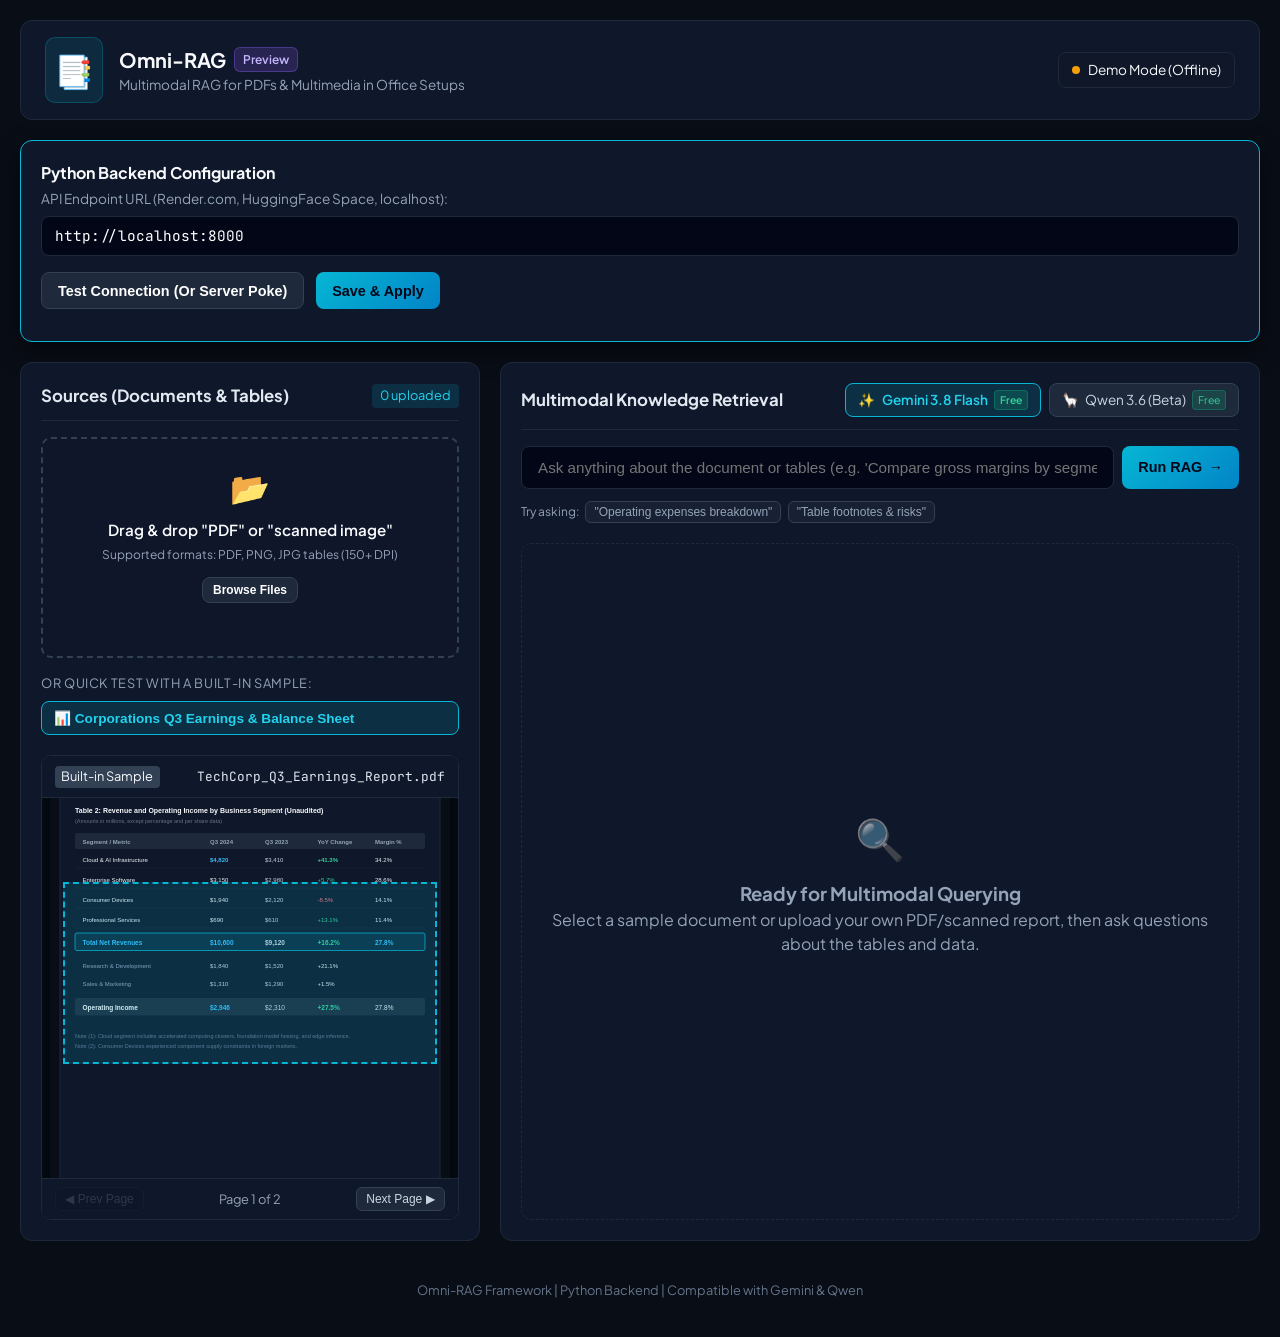
<file: docs/index.html>
<!DOCTYPE html>
<html lang="en">
<head>
  <meta charset="UTF-8">
  <meta name="viewport" content="width=device-width, initial-scale=1.0">
  <title>Omni-RAG | Multimodal RAG GitHub Pages</title>
  <meta name="description" content="Omni-RAG is a Multimodal RAG system made using Python, FastAPI, and Web Stack.">
  <link rel="preconnect" href="https://fonts.googleapis.com">
  <link rel="preconnect" href="https://fonts.gstatic.com" crossorigin>
  <link href="https://fonts.googleapis.com/css2?family=JetBrains+Mono:wght@400;500;600&family=Plus+Jakarta+Sans:wght@400;500;600;700;800&display=swap" rel="stylesheet">
  <link rel="stylesheet" href="./style.css">
</head>
<body>
  <div class="app-container">
    <!-- Top Navigation -->
    <header class="header">
      <div class="logo-area">
        <div class="logo-icon">📑</div>
        <div>
          <h1 class="logo-title">Omni-RAG <span class="badge">Preview</span></h1>
          <p class="logo-subtitle">Multimodal RAG for PDFs & Multimedia in Office Setups</p>
        </div>
      </div>

      <div class="header-actions">
        <div class="backend-status" id="backendStatus">
          <span class="status-dot"></span>
          <span id="backendStatusText">Backend Status ...</span>
        </div>
      </div>
    </header>

    <!-- Settings Modal/Panel -->
    <div class="settings-panel" id="settingsPanel">
      <div class="settings-card">
        <h3>Python Backend Configuration</h3>
        <div class="form-group">
          <label for="backendUrlInput">API Endpoint URL (Render.com, HuggingFace Space, localhost):</label>
          <input type="url" id="backendUrlInput" value="http://localhost:8000" placeholder="https://omni-rag-api.onrender.com">
        </div>
        <div class="settings-actions">
          <button class="btn btn-secondary" id="testConnectionBtn">Test Connection (Or Server Poke)</button>
          <button class="btn btn-primary" id="saveSettingsBtn">Save & Apply</button>
        </div>
        <div id="testResult" class="test-result"></div>
      </div>
    </div>

    <!-- Main Workspace -->
    <main class="main-layout">
      <!-- Left Column: Document Upload & Sample Selector -->
      <section class="panel left-panel">
        <div class="panel-header">
          <h2>Sources (Documents & Tables)</h2>
          <span class="counter" id="docCount">0 loaded</span>
        </div>

        <!-- Upload Area -->
        <div class="drop-zone" id="dropZone">
          <input type="file" id="fileInput" accept=".pdf,.png,.jpg,.jpeg,.webp" class="file-input">
          <div class="drop-content">
            <div class="upload-icon">📂</div>
            <p class="drop-title">Drag & drop "PDF" or "scanned image"</p>
            <p class="drop-sub">Supported formats: PDF, PNG, JPG tables (150+ DPI)</p>
            <button class="btn btn-secondary btn-sm" type="button" onclick="document.getElementById('fileInput').click()">Browse Files</button>
            <div class="upload-status-indicator" id="uploadStatusText"></div>
          </div>
        </div>

        <!-- Uploaded Files List -->
        <div class="uploaded-files-section hidden" id="uploadedFilesSection">
          <div class="samples-header">
            <span>Uploaded Documents &amp; Photos:</span>
          </div>
          <div class="sample-chips" id="uploadedChipsContainer"></div>
        </div>

        <!-- Sample Documents -->
        <div class="samples-section">
          <div class="samples-header">
            <span>Or quick test with a built-in sample:</span>
          </div>
          <div class="sample-chips" id="sampleChipsContainer">
            <button class="sample-chip active" data-sample="financial">
              📊 Corporations Q3 Earnings & Balance Sheet
            </button>
          </div>
        </div>

        <!-- Document Viewer & Table Preview -->
        <div class="doc-preview-card" id="docPreviewCard">
          <div class="doc-info-bar">
            <span class="doc-badge" id="docBadge">Active Document</span>
            <span class="doc-name" id="docName">TechCorp_Q3_Earnings.pdf</span>
          </div>
          <div class="preview-viewport">
            <img id="activeDocImg" src="" alt="Document page preview" class="preview-img">
            <div class="table-overlay-box" id="tableOverlayBox"></div>
          </div>
          <div class="page-nav">
            <button class="nav-btn" id="prevPageBtn">◀ Prev Page</button>
            <span id="pageIndicator" class="page-indicator">Page 1 of 2</span>
            <button class="nav-btn" id="nextPageBtn">Next Page ▶</button>
          </div>
        </div>
      </section>

      <!-- Right Column: Query & Multimodal Insight Viewer -->
      <section class="panel right-panel">
        <div class="panel-header">
          <h2>Multimodal Knowledge Retrieval</h2>
          
          <!-- Model Selector -->
          <div class="model-selector-bar">
            <label class="model-pill">
              <input type="radio" name="model" value="gemini" checked>
              <span class="pill-content">
                <span class="pill-icon">✨</span>
                <span>Gemini 3.8 Flash</span>
                <span class="tag-free">Free</span>
              </span>
            </label>
            <label class="model-pill">
              <input type="radio" name="model" value="llama">
              <span class="pill-content">
                <span class="pill-icon">🦙</span>
                <span>Qwen 3.6 (Beta)</span>
                <span class="tag-free">Free</span>
              </span>
            </label>
          </div>
        </div>

        <!-- Query Input Bar -->
        <form class="query-form" id="queryForm">
          <div class="query-input-wrap">
            <input 
              type="text" 
              id="queryInput" 
              placeholder="Ask anything about the document or tables (e.g. 'Compare gross margins by segment')..."
              autocomplete="off"
            >
            <button type="submit" class="btn btn-primary" id="submitQueryBtn">
              <span>Run RAG</span>
              <span class="btn-arrow">→</span>
            </button>
          </div>
        </form>

        <!-- Quick Question Suggestions -->
        <div class="quick-questions" id="quickQuestions">
          <span class="quick-label">Try asking:</span>
          <button class="quick-btn" data-query="What were the total expenses and which department had the largest increase?">"Operating expenses breakdown"</button>
          <button class="quick-btn" data-query="Summarize all table footnotes and highlight any reported risks or exceptions">"Table footnotes & risks"</button>
        </div>

        <!-- Result / Insight Display -->
        <div class="results-container" id="resultsContainer">
          <div class="welcome-placeholder" id="welcomePlaceholder">
            <div class="placeholder-icon">🔍</div>
            <h3>Ready for Multimodal Querying</h3>
            <p>Select a sample document or upload your own PDF/scanned report, then ask questions about the tables and data.</p>
          </div>

          <!-- Loading state -->
          <div class="loading-state hidden" id="loadingState">
            <div class="spinner"></div>
            <p class="loading-text" id="loadingText">Retrieving visual page chunks and analyzing tables with Multimodal LLM...</p>
          </div>

          <!-- Result Card -->
          <div class="insight-card hidden" id="insightCard">
            <div class="insight-header">
              <div class="insight-meta">
                <span class="badge-success" id="resultModelBadge">✨ Gemini 3.8 Flash</span>
                <span class="guardrail-badge badge-verified" id="guardrailBadge">🛡️ Guardrail Verified</span>
                <span class="latency-text" id="resultLatency">420ms</span>
                <span class="citation-chip" id="resultCitation">Page 1, Table 2</span>
              </div>
              <button class="copy-btn" id="copyResultBtn" title="Copy Answer">📋 Copy</button>
            </div>

            <!-- Answer text -->
            <div class="answer-body" id="answerBody"></div>

            <!-- Extracted Markdown/HTML Table Container -->
            <div class="table-container-wrap" id="tableContainerWrap">
              <div class="table-header-bar">
                <span>📊 Extracted Structured Table</span>
                <button class="btn btn-xs btn-secondary" id="exportCsvBtn">Export CSV</button>
              </div>
              <div class="table-scroll" id="extractedTableArea"></div>
            </div>

            <!-- RAG Inspection Trace -->
            <details class="rag-trace-details">
              <summary>🔬 View Multimodal RAG Trace (Retrieval & Grounding)</summary>
              <div class="trace-content" id="traceContent">
                <div class="trace-item">
                  <strong>Retrieved Pages:</strong> <span id="tracePages">Page 1 (score 3.6), Page 2 (score 1.2)</span>
                </div>
                <div class="trace-item">
                  <strong>Multimodal Prompt Input:</strong> <span id="tracePrompt">Rendered 150 DPI page JPEG + Table Markdown heuristics</span>
                </div>
                <div class="trace-item">
                  <strong>Visual Grounding:</strong> <span>Detected bounding box: [y: 180px, x: 40px, w: 720px, h: 420px]</span>
                </div>
                <div class="trace-item">
                  <strong>Guardrails Check:</strong> <span id="traceGuardrail">Passed verification, citation checks, and prompt safety.</span>
                </div>
              </div>
            </details>
          </div>
        </div>
      </section>
    </main>

    <!-- Footer -->
    <footer class="footer">
      <p>Omni-RAG Framework | Python Backend | Compatible with Gemini & Qwen</p>
    </footer>
  </div>

  <script src="./app.js"></script>
</body>
</html>
</file>
<file: docs/style.css>
/* OmniRAG GitHub Pages Stylesheet */
:root {
  --bg-dark: #090d16;
  --bg-card: #0f172a;
  --bg-panel: #131d35;
  --border: #1e293b;
  --border-focus: #f83862;
  --text-main: #f8fafc;
  --text-muted: #94a3b8;
  --cyan: #06b6d4;
  --cyan-light: #22d3ee;
  --cyan-glow: rgba(6, 182, 212, 0.15);
  --purple: #b81f85;
  --emerald: #10b981;
}

* {
  box-sizing: border-box;
  margin: 0;
  padding: 0;
}

html, body {
  overflow-x: hidden;
  max-width: 100vw;
  width: 100%;
}

body {
  font-family: 'Plus Jakarta Sans', system-ui, -apple-system, sans-serif;
  background-color: var(--bg-dark);
  color: var(--text-main);
  line-height: 1.5;
  min-height: 100vh;
}

code, pre, .font-mono {
  font-family: 'JetBrains Mono', monospace;
}

.app-container {
  display: flex;
  flex-direction: column;
  min-height: 100vh;
  max-width: 1440px;
  width: 100%;
  margin: 0 auto;
  padding: 1.25rem;
  box-sizing: border-box;
  overflow-x: hidden;
}

/* Header */
.header {
  display: flex;
  justify-content: space-between;
  align-items: center;
  padding: 1rem 1.5rem;
  background: var(--bg-card);
  border: 1px solid var(--border);
  border-radius: 12px;
  margin-bottom: 1.25rem;
}

.logo-area {
  display: flex;
  align-items: center;
  gap: 1rem;
}

.logo-icon {
  font-size: 2rem;
  background: rgba(6, 182, 212, 0.12);
  padding: 0.5rem;
  border-radius: 10px;
  border: 1px solid rgba(6, 182, 212, 0.25);
}

.logo-title {
  font-size: 1.25rem;
  font-weight: 700;
  display: flex;
  align-items: center;
  gap: 0.5rem;
}

.badge {
  font-size: 0.75rem;
  font-weight: 600;
  background: rgba(139, 92, 246, 0.2);
  color: #c4b5fd;
  border: 1px solid rgba(139, 92, 246, 0.35);
  padding: 0.15rem 0.5rem;
  border-radius: 6px;
}

.logo-subtitle {
  font-size: 0.85rem;
  color: var(--text-muted);
}

.header-actions {
  display: flex;
  align-items: center;
  gap: 1rem;
}

.backend-status {
  display: flex;
  align-items: center;
  gap: 0.5rem;
  font-size: 0.85rem;
  background: rgba(15, 23, 42, 0.8);
  border: 1px solid var(--border);
  padding: 0.4rem 0.8rem;
  border-radius: 8px;
}

.status-dot {
  width: 8px;
  height: 8px;
  border-radius: 50%;
  background: #f59e0b;
}

.status-dot.online {
  background: #10b981;
  box-shadow: 0 0 8px rgba(16, 185, 129, 0.6);
}

.settings-btn {
  background: #1e293b;
  color: var(--text-main);
  border: 1px solid #334155;
  padding: 0.4rem 0.8rem;
  border-radius: 8px;
  font-size: 0.85rem;
  cursor: pointer;
  transition: all 0.2s;
}

.settings-btn:hover {
  background: #334155;
}

/* Settings panel */
.settings-panel {
  background: var(--bg-card);
  border: 1px solid var(--cyan);
  border-radius: 12px;
  padding: 1.25rem;
  margin-bottom: 1.25rem;
  box-shadow: 0 10px 25px rgba(0, 0, 0, 0.5);
}

.settings-panel.hidden {
  display: none;
}

.settings-card h3 {
  font-size: 1rem;
  margin-bottom: 0.25rem;
}

.text-muted {
  color: var(--text-muted);
  font-size: 0.85rem;
  margin-bottom: 1rem;
}

.form-group {
  margin-bottom: 1rem;
}

.form-group label {
  display: block;
  font-size: 0.85rem;
  margin-bottom: 0.4rem;
  color: var(--text-muted);
}

.form-group input {
  width: 100%;
  padding: 0.6rem 0.8rem;
  background: #020617;
  border: 1px solid var(--border);
  border-radius: 8px;
  color: white;
  font-family: 'JetBrains Mono', monospace;
  font-size: 0.9rem;
}

.form-group input:focus {
  outline: none;
  border-color: var(--cyan);
}

.settings-actions {
  display: flex;
  gap: 0.75rem;
}

.test-result {
  margin-top: 0.75rem;
  font-size: 0.85rem;
}

/* Main Layout */
.main-layout {
  display: grid;
  grid-template-columns: 460px minmax(0, 1fr);
  gap: 1.25rem;
  flex: 1;
  min-width: 0;
  width: 100%;
}

@media (max-width: 1024px) {
  .main-layout {
    grid-template-columns: minmax(0, 1fr);
  }
}

.panel {
  background: var(--bg-card);
  border: 1px solid var(--border);
  border-radius: 12px;
  padding: 1.25rem;
  display: flex;
  flex-direction: column;
  min-width: 0;
  max-width: 100%;
}

.panel-header {
  display: flex;
  justify-content: space-between;
  align-items: center;
  margin-bottom: 1rem;
  padding-bottom: 0.75rem;
  border-bottom: 1px solid var(--border);
}

.panel-header h2 {
  font-size: 1.05rem;
  font-weight: 700;
  color: #e2e8f0;
}

.counter {
  font-size: 0.8rem;
  color: var(--cyan-light);
  background: var(--cyan-glow);
  padding: 0.15rem 0.5rem;
  border-radius: 4px;
}

/* Drop Zone */
.drop-zone {
  border: 2px dashed #334155;
  border-radius: 10px;
  padding: 1.5rem 1rem;
  text-align: center;
  cursor: pointer;
  background: rgba(15, 23, 42, 0.4);
  transition: all 0.2s;
  position: relative;
}

.drop-zone:hover {
  border-color: var(--cyan);
  background: var(--cyan-glow);
}

.file-input {
  display: none;
}

.upload-icon {
  font-size: 2rem;
  margin-bottom: 0.5rem;
}

.drop-title {
  font-weight: 600;
  font-size: 0.95rem;
  margin-bottom: 0.25rem;
}

.drop-sub {
  font-size: 0.75rem;
  color: var(--text-muted);
  margin-bottom: 0.75rem;
}

.upload-status-indicator {
  margin-top: 0.6rem;
  font-size: 0.8rem;
  min-height: 1.2rem;
  transition: all 0.2s;
}

.upload-status-indicator.success {
  color: #34d399;
  font-weight: 600;
}

.upload-status-indicator.uploading {
  color: #38bdf8;
}

.upload-status-indicator.error {
  color: #f87171;
}

/* Samples & Uploaded Files */
.samples-section,
.uploaded-files-section {
  margin-top: 1rem;
}

.uploaded-files-section {
  border-bottom: 1px solid var(--border);
  padding-bottom: 0.9rem;
}

.samples-header {
  font-size: 0.8rem;
  color: var(--text-muted);
  margin-bottom: 0.5rem;
  text-transform: uppercase;
  letter-spacing: 0.05em;
}

.sample-chips {
  display: flex;
  flex-direction: column;
  gap: 0.4rem;
}

.sample-chip {
  text-align: left;
  background: #1e293b;
  border: 1px solid #334155;
  padding: 0.5rem 0.75rem;
  border-radius: 8px;
  color: #cbd5e1;
  font-size: 0.85rem;
  cursor: pointer;
  transition: all 0.15s;
}

.sample-chip:hover {
  border-color: var(--cyan);
  background: #1e2d4d;
}

.sample-chip.active {
  background: rgba(6, 182, 212, 0.15);
  border-color: var(--cyan);
  color: var(--cyan-light);
  font-weight: 600;
}

/* Document Preview Card */
.doc-preview-card {
  margin-top: 1.25rem;
  background: #020617;
  border: 1px solid var(--border);
  border-radius: 10px;
  overflow: hidden;
  display: flex;
  flex-direction: column;
}

.doc-info-bar {
  display: flex;
  align-items: center;
  justify-content: space-between;
  padding: 0.6rem 0.8rem;
  background: #0f172a;
  border-bottom: 1px solid var(--border);
  font-size: 0.8rem;
}

.doc-badge {
  background: #334155;
  padding: 0.1rem 0.4rem;
  border-radius: 4px;
}

.doc-name {
  font-family: 'JetBrains Mono', monospace;
  color: #e2e8f0;
  max-width: 260px;
  overflow: hidden;
  text-overflow: ellipsis;
  white-space: nowrap;
}

.preview-viewport {
  position: relative;
  min-height: 260px;
  max-height: 380px;
  overflow: auto;
  background: #050a14;
  display: flex;
  align-items: center;
  justify-content: center;
  padding: 0.5rem;
}

.preview-img {
  max-width: 100%;
  border-radius: 4px;
  box-shadow: 0 4px 12px rgba(0, 0, 0, 0.6);
}

.table-overlay-box {
  position: absolute;
  border: 2px dashed #06b6d4;
  background: rgba(6, 182, 212, 0.15);
  pointer-events: none;
  transition: all 0.3s;
}

.page-nav {
  display: flex;
  justify-content: space-between;
  align-items: center;
  padding: 0.5rem 0.8rem;
  background: #0f172a;
  border-top: 1px solid var(--border);
}

.nav-btn {
  background: #1e293b;
  border: 1px solid #334155;
  color: #cbd5e1;
  font-size: 0.75rem;
  padding: 0.25rem 0.6rem;
  border-radius: 6px;
  cursor: pointer;
  transition: all 0.15s ease;
}

.nav-btn:hover:not(:disabled) {
  background: #334155;
}

.nav-btn:disabled {
  opacity: 0.35;
  cursor: not-allowed;
  border-color: #1e293b;
  background: #0f172a;
  color: #64748b;
}

.page-indicator {
  font-size: 0.8rem;
  color: var(--text-muted);
}

/* Model Selector */
.model-selector-bar {
  display: flex;
  gap: 0.5rem;
}

.model-pill input {
  display: none;
}

.pill-content {
  display: flex;
  align-items: center;
  gap: 0.4rem;
  padding: 0.35rem 0.75rem;
  background: #1e293b;
  border: 1px solid #334155;
  border-radius: 8px;
  font-size: 0.85rem;
  cursor: pointer;
  transition: all 0.2s;
  color: #cbd5e1;
}

.model-pill input:checked + .pill-content {
  background: rgba(6, 182, 212, 0.15);
  border-color: var(--cyan);
  color: var(--cyan-light);
  font-weight: 600;
}

.tag-free {
  font-size: 0.65rem;
  background: rgba(16, 185, 129, 0.2);
  color: #34d399;
  border: 1px solid rgba(16, 185, 129, 0.3);
  padding: 0.05rem 0.3rem;
  border-radius: 4px;
}

/* Query Form */
.query-form {
  margin-bottom: 0.75rem;
}

.query-input-wrap {
  display: flex;
  gap: 0.5rem;
}

.query-input-wrap input {
  flex: 1;
  padding: 0.75rem 1rem;
  background: #020617;
  border: 1px solid var(--border);
  border-radius: 8px;
  color: white;
  font-size: 0.95rem;
}

.query-input-wrap input:focus {
  outline: none;
  border-color: var(--cyan);
  box-shadow: 0 0 0 2px var(--cyan-glow);
}

.btn {
  display: inline-flex;
  align-items: center;
  gap: 0.4rem;
  padding: 0.6rem 1rem;
  border-radius: 8px;
  font-weight: 600;
  font-size: 0.9rem;
  cursor: pointer;
  border: none;
  transition: all 0.15s;
}

.btn-primary {
  background: linear-gradient(135deg, #06b6d4, #0284c7);
  color: #020617;
}

.btn-primary:hover {
  background: linear-gradient(135deg, #22d3ee, #0ea5e9);
}

.btn-secondary {
  background: #1e293b;
  border: 1px solid #334155;
  color: white;
}

.btn-secondary:hover {
  background: #334155;
}

.btn-sm {
  padding: 0.3rem 0.6rem;
  font-size: 0.75rem;
}

.btn-xs {
  padding: 0.2rem 0.5rem;
  font-size: 0.7rem;
}

/* Quick Questions */
.quick-questions {
  display: flex;
  flex-wrap: wrap;
  align-items: center;
  gap: 0.4rem;
  margin-bottom: 1.25rem;
}

.quick-label {
  font-size: 0.75rem;
  color: var(--text-muted);
}

.quick-btn {
  background: rgba(30, 41, 59, 0.6);
  border: 1px solid #334155;
  color: #94a3b8;
  font-size: 0.75rem;
  padding: 0.2rem 0.5rem;
  border-radius: 6px;
  cursor: pointer;
}

.quick-btn:hover {
  color: var(--cyan-light);
  border-color: var(--cyan);
}

/* Results Area */
.results-container {
  flex: 1;
  display: flex;
  flex-direction: column;
  min-width: 0;
  max-width: 100%;
  overflow: hidden;
}

.welcome-placeholder {
  flex: 1;
  display: flex;
  flex-direction: column;
  align-items: center;
  justify-content: center;
  padding: 3rem 1rem;
  text-align: center;
  color: var(--text-muted);
  border: 1px dashed var(--border);
  border-radius: 10px;
}

.placeholder-icon {
  font-size: 2.5rem;
  margin-bottom: 0.75rem;
  opacity: 0.6;
}

.loading-state {
  display: flex;
  flex-direction: column;
  align-items: center;
  justify-content: center;
  padding: 3rem 1rem;
}

.spinner {
  width: 36px;
  height: 36px;
  border: 3px solid rgba(6, 182, 212, 0.2);
  border-top-color: var(--cyan);
  border-radius: 50%;
  animation: spin 0.8s linear infinite;
  margin-bottom: 1rem;
}

@keyframes spin {
  to { transform: rotate(360deg); }
}

.loading-text {
  font-size: 0.9rem;
  color: var(--cyan-light);
}

.insight-card {
  background: #020617;
  border: 1px solid var(--border);
  border-radius: 10px;
  padding: 1.25rem;
  display: flex;
  flex-direction: column;
  gap: 1rem;
  min-width: 0;
  max-width: 100%;
  overflow-x: hidden;
  box-sizing: border-box;
}

.insight-header {
  display: flex;
  justify-content: space-between;
  align-items: center;
  padding-bottom: 0.75rem;
  border-bottom: 1px solid #1e293b;
}

.insight-meta {
  display: flex;
  align-items: center;
  gap: 0.6rem;
}

.badge-success {
  background: rgba(6, 182, 212, 0.15);
  color: var(--cyan-light);
  border: 1px solid rgba(6, 182, 212, 0.3);
  font-size: 0.75rem;
  padding: 0.15rem 0.5rem;
  border-radius: 6px;
  font-weight: 600;
}

.guardrail-badge {
  font-size: 0.75rem;
  padding: 0.15rem 0.5rem;
  border-radius: 6px;
  font-weight: 600;
  display: inline-flex;
  align-items: center;
  gap: 0.3rem;
  transition: all 0.2s;
}

.guardrail-badge.badge-verified {
  background: rgba(16, 185, 129, 0.15);
  color: #34d399;
  border: 1px solid rgba(16, 185, 129, 0.35);
}

.guardrail-badge.badge-warning {
  background: rgba(245, 158, 11, 0.15);
  color: #fbbf24;
  border: 1px solid rgba(245, 158, 11, 0.35);
}

.guardrail-badge.badge-blocked {
  background: rgba(239, 68, 68, 0.15);
  color: #f87171;
  border: 1px solid rgba(239, 68, 68, 0.35);
}

.latency-text {
  font-size: 0.75rem;
  color: var(--text-muted);
}

.citation-chip {
  background: rgba(139, 92, 246, 0.15);
  color: #c4b5fd;
  border: 1px solid rgba(139, 92, 246, 0.3);
  font-size: 0.75rem;
  padding: 0.15rem 0.5rem;
  border-radius: 6px;
}

.copy-btn {
  background: transparent;
  border: 1px solid #334155;
  color: var(--text-muted);
  font-size: 0.75rem;
  padding: 0.2rem 0.6rem;
  border-radius: 6px;
  cursor: pointer;
}

.copy-btn:hover {
  color: white;
  border-color: #64748b;
}

.answer-body {
  font-size: 0.95rem;
  line-height: 1.6;
  color: #f1f5f9;
  white-space: pre-wrap;
}

/* Extracted Tables */
.table-container-wrap {
  border: 1px solid #1e293b;
  border-radius: 8px;
  background: #0f172a;
  overflow: hidden;
  max-width: 100%;
  width: 100%;
  box-sizing: border-box;
}

.table-header-bar {
  display: flex;
  justify-content: space-between;
  align-items: center;
  padding: 0.5rem 0.75rem;
  background: #1e293b;
  font-size: 0.8rem;
  font-weight: 600;
  color: #94a3b8;
}

.table-scroll {
  overflow-x: auto;
  overflow-y: hidden;
  max-width: 100%;
  width: 100%;
  padding: 0.5rem;
  box-sizing: border-box;
  -webkit-overflow-scrolling: touch;
}

/* Styled scrollbar for the table */
.table-scroll::-webkit-scrollbar {
  height: 8px;
}

.table-scroll::-webkit-scrollbar-track {
  background: #090d16;
  border-radius: 4px;
}

.table-scroll::-webkit-scrollbar-thumb {
  background: #334155;
  border-radius: 4px;
}

.table-scroll::-webkit-scrollbar-thumb:hover {
  background: var(--cyan);
}

table {
  width: 100%;
  min-width: 520px;
  border-collapse: collapse;
  font-size: 0.85rem;
  text-align: left;
}

th, td {
  padding: 0.5rem 0.75rem;
  border: 1px solid #334155;
}

th {
  background: #1e2d4d;
  color: #38bdf8;
  font-weight: 600;
}

tr:nth-child(even) {
  background: rgba(15, 23, 42, 0.5);
}

tr:hover {
  background: rgba(6, 182, 212, 0.08);
}

/* RAG Trace */
.rag-trace-details {
  border-top: 1px solid #1e293b;
  padding-top: 0.75rem;
  font-size: 0.8rem;
  color: var(--text-muted);
}

.rag-trace-details summary {
  cursor: pointer;
  font-weight: 600;
  color: #94a3b8;
}

.rag-trace-details summary:hover {
  color: var(--cyan-light);
}

.trace-content {
  margin-top: 0.5rem;
  padding: 0.75rem;
  background: #0a0f1d;
  border: 1px solid #1e293b;
  border-radius: 6px;
  display: flex;
  flex-direction: column;
  gap: 0.4rem;
}

.trace-item strong {
  color: #cbd5e1;
}

/* Footer */
.footer {
  margin-top: 1.5rem;
  text-align: center;
  font-size: 0.8rem;
  color: #64748b;
  padding: 1rem;
}

.hidden {
  display: none !important;
}
</file>
